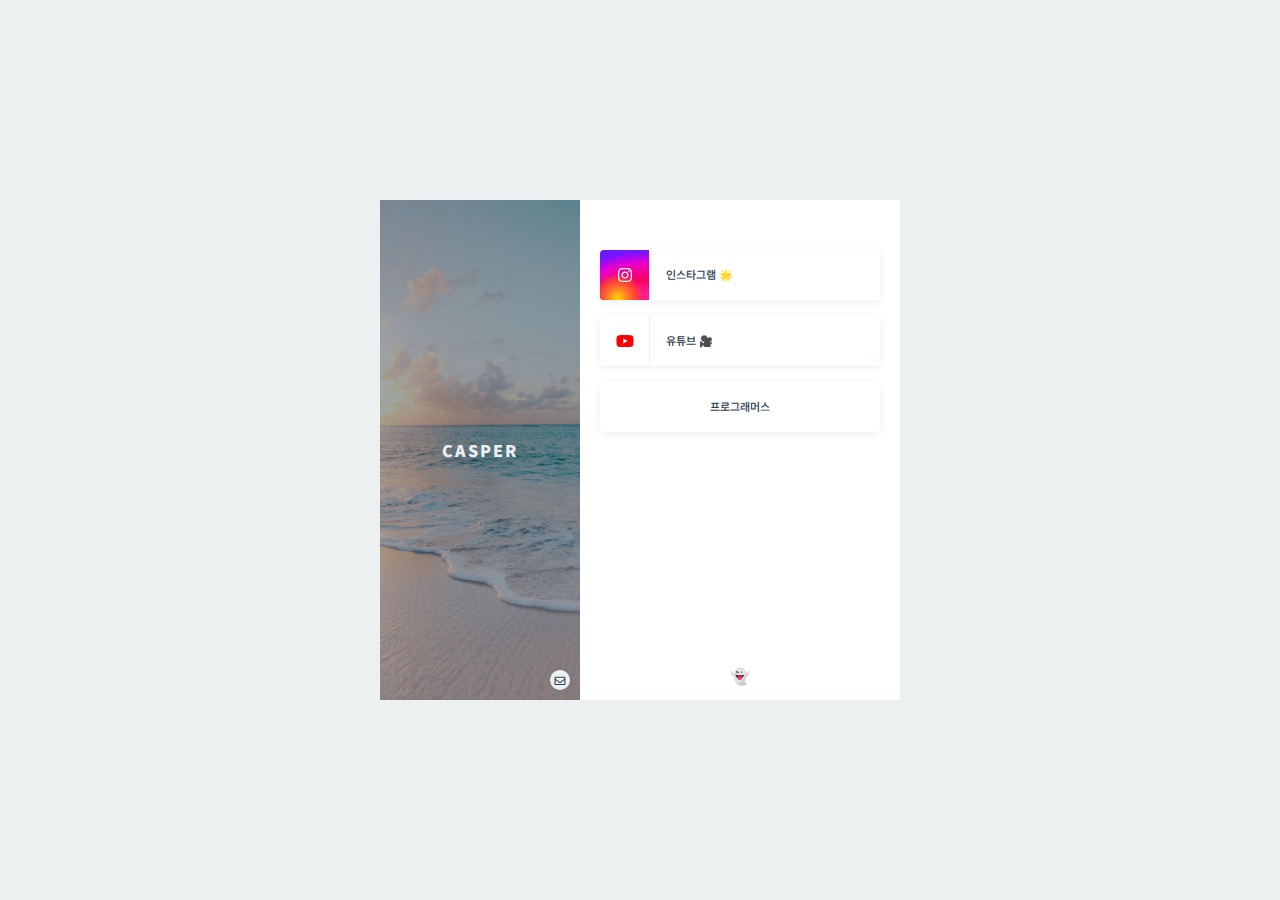
<file: linker/index.html>
<!DOCTYPE html>
<html lang="ko">
<head>
  <meta charset="UTF-8">
  <meta http-equiv="X-UA-Compatible" content="IE=edge">
  <meta name="viewport" content="width=device-width, initial-scale=1.0">

  <title>Casper</title>

  <!-- fonts -->
  <link rel="preconnect" href="https://fonts.googleapis.com">
  <link rel="preconnect" href="https://fonts.gstatic.com" crossorigin>
  <link href="https://fonts.googleapis.com/css2?family=Noto+Sans+KR:wght@100;300;400;500;700;900&display=swap" rel="stylesheet">

  <!-- core -->
  <link rel="stylesheet" href="style.css">
</head>

<body>
  <div id="wrap">
    <div class="container">
      <header id="header">
        <h1 class="title">CASPER</h1>

        <a href="mailto:kty0529@gmail.com">
          <img src="assets/svg/email.svg" alt="이메일 아이콘" />
        </a>
      </header>

      <main id="main">
        <ul>
          <li>
            <a class="instagram" href="https://instagram.com" target="_blank">
              <div class="icon">
                <img src="assets/svg/instagram.svg" alt="인스타그램 아이콘">
              </div>
              <div class="text">인스타그램 🌟</div>
            </a>
          </li>
          <li>
            <a href="https://youtube.com" target="_blank">
              <div class="icon">
                <img src="assets/svg/youtube.svg" alt="유튜브 아이콘">
              </div>
              <div class="text">유튜브 🎥</div>
            </a>
          </li>
          <li>
            <a class="programmers" href="https://programmers.co.kr" target="_blank">
              <div class="text">프로그래머스</div>
            </a>
          </li>
        </ul>
      </main>

      <footer id="footer">👻</footer>
    </div>
</body>
</html>
</file>
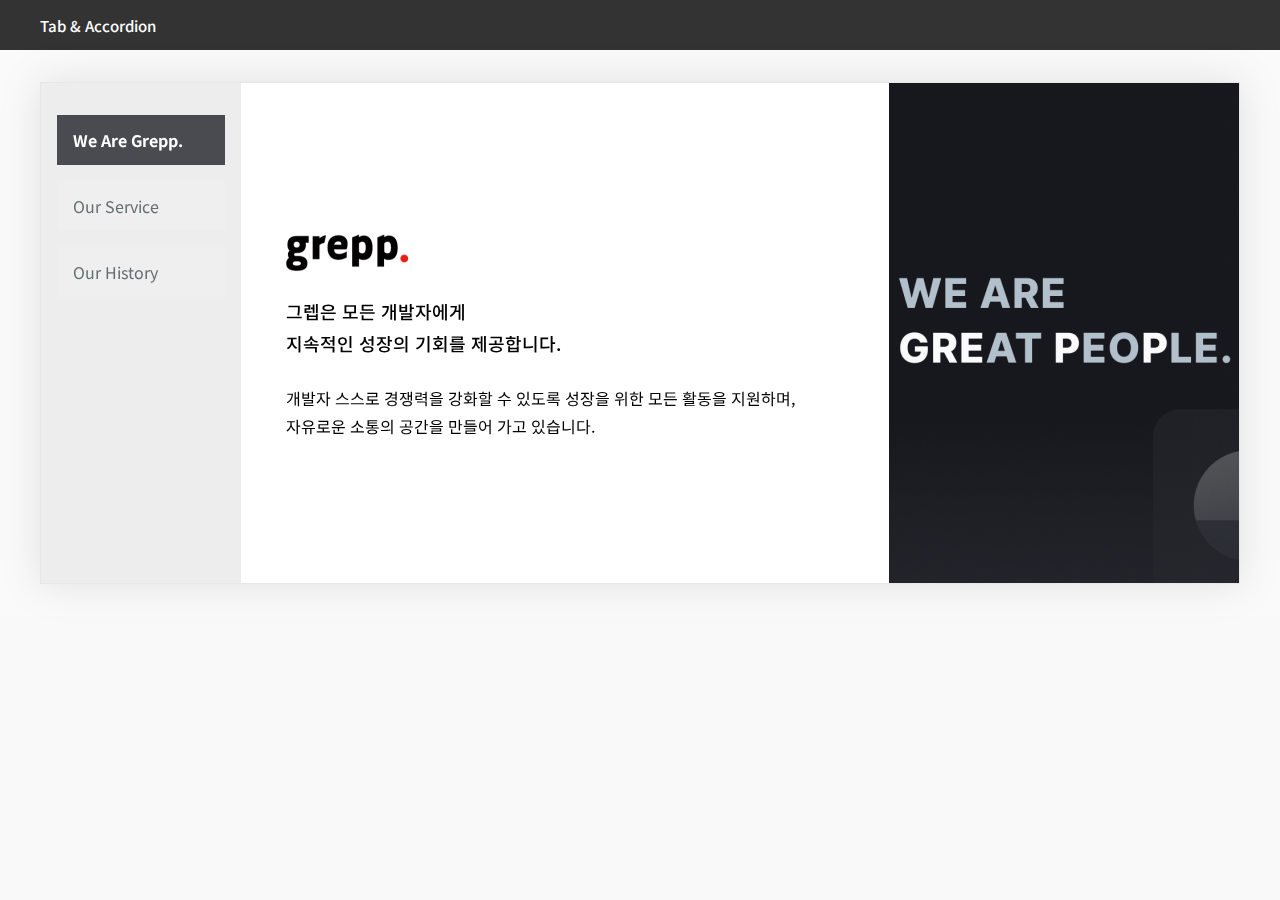
<file: tab_n_accordion/index.html>
<!DOCTYPE html>
<html lang="ko">
<head>
  <meta charset="UTF-8">
  <meta http-equiv="X-UA-Compatible" content="IE=edge">
  <meta name="viewport" content="width=device-width, initial-scale=1.0">
  <title>Tab & Accordion</title>

  <!-- fonts -->
  <link rel="preconnect" href="https://fonts.googleapis.com">
  <link rel="preconnect" href="https://fonts.gstatic.com" crossorigin>
  <link href="https://fonts.googleapis.com/css2?family=Noto+Sans+KR:wght@100;300;400;500;700;900&display=swap" rel="stylesheet">

  <!-- style -->
  <link rel="stylesheet" href="./css/common.css">
  <link rel="stylesheet" href="./css/tab.css">
</head>

<body>
  <div id="wrap">
    <header id="header">
      <div class="container">
        <h1 class="title">Tab & Accordion</h1>
      </div>
    </header>

    <main id="main">
      <div id="tab" class="tab-container">
        <div class="tab-navigation">
          <button data-tab-target="#tab1" type="button" class="button active"><span>We Are&nbsp;</span>Grepp.</button>
          <button data-tab-target="#tab2" type="button" class="button"><span>Our&nbsp;</span>Service</button>
          <button data-tab-target="#tab3" type="button" class="button"><span>Our&nbsp;</span>History</button>
        </div>

        <div class="tab-wrapper">
          <article id="tab1" class="tab-content tab1-content active">
            <div class="inner">
              <h2 class="screen-reader-text">We Are Grepp.</h2>

              <div class="content">
                <img class="logo" src="./images/tab1-logo.png" alt="grepp. 로고 이미지">
                <p class="description description-1">그렙은 모든 개발자에게<br>지속적인 성장의 기회를 제공합니다.</p>
                <p class="description description-2">개발자 스스로 경쟁력을 강화할 수 있도록 성장을 위한 모든 활동을 지원하며,<br>자유로운 소통의 공간을 만들어 가고 있습니다.</p>
              </div>

              <div class="thumbnail">
                <!-- background-image 대신 picture를 사용할 수 있습니다. -->
                <!-- <picture>
                  <source media="(max-width: 767px)" srcset="./images/tab1-image_mo.png">
                  <source media="(max-width: 1023px)" srcset="./images/tab1-image_tb.png">
                  <img src="./images/tab1-image.png" alt="프로그래머스 이미지">
                </picture> -->
              </div>
            </div>
          </article>

          <article id="tab2" class="tab-content tab2-content">
            <div class="inner">
              <h2 class="screen-reader-text">Our Service</h2>

              <ol class="lists">
                <li>
                  <a href="https://programmers.co.kr/" target="_blank">
                    <img class="thumbnail" src="./images/tab2-image01.png" alt="프로그래머스 로고 이미지">
                    <h3 class="title">프로그래머스</h3>
                    <p class="description">개발자들을 위한 교육, 채용, 코딩테스트 서비스</p>
                  </a>
                </li>
                <li>
                  <a href="https://monito.io/" target="_blank">
                    <img class="thumbnail" src="./images/tab2-image02.png" alt="모니토 이미지">
                    <h3 class="title">모니토</h3>
                    <p class="description">온라인 시험 감독 서비스</p>
                  </a>
                </li>
                <li>
                  <a href="https://hashcode.co.kr/" target="_blank">
                    <img class="thumbnail" src="./images/tab2-image03.png" alt="해시코드 이미지">
                    <h3 class="title">해시코드</h3>
                    <p class="description">개발자를 위한 QA 서비스</p>
                  </a>
                </li>
              </ol>
            </div>
          </article>

          <article id="tab3" class="tab-content tab3-content">
            <div class="inner">
              <h2 class="screen-reader-text">Our History</h2>

              <div class="history">
                <ol id="history-lists"></ol>
              </div>
            </div>
          </article>
        </div>
      </div>

      <script>
        // 텝 스크립트
        const tabContainer = document.querySelector('.tab-container');
        const tabNavigations = tabContainer.querySelectorAll('.tab-navigation .button');

        tabNavigations.forEach((navigation, index) => {
          navigation.addEventListener('click', () => {
            // 불필요한 실행 방지를 위한 active 체크
            if ( ! navigation.classList.contains('active') ) {
              const tabId = navigation.dataset.tabTarget;

              navigation.parentNode.querySelector('.active').classList.remove('active');
              navigation.classList.add('active');

              tabContainer.querySelector(tabId).parentNode.querySelector('.active').classList.remove('active');
              tabContainer.querySelector(tabId).classList.add('active');
            }
          })
        });

        // 히스토리 불러와서 추가하기
        fetch('./json/history.json')
          .then((response) => response.json())
          .then((result) => {
            // result 순서 역순으로 변경
            result = result.reverse()

            // 빈 변수 생성해서 아이템 추가
            let listItem = '';

            result.forEach((element, index) => {
              listItem += `<li id="accordion${index + 1}">
                            <button class="button" data-accordion-target="#accordion${index + 1}" type="button">
                              <span class="date">${element.year}</span>
                              <span class="name">${element.title}</span>
                              <img class="arrow" src="./images/arrow_forward_ios.svg" aria-hidden="true">
                            </button>
                            <div class="description">${element.description}</div>
                          </li>`;
            });

            const historyListArea = document.querySelector('#history-lists');
            historyListArea.innerHTML = listItem;
          });

          // 아코디언 기능 추가
          document.querySelector('#history-lists').addEventListener('click', (e) => {
            const button = e.target.closest('.button');

            // 버튼일 경우 액션 실행
            if ( button !== null ) {
              const ul = button.parentNode.parentNode;
              const li = button.parentNode;

              const nowId = button.dataset.accordionTarget.replace('#', '');
              const prevLi = ul.querySelector('.active');

              if ( nowId === li.id ) {
                li.classList.toggle('active');
              }

              if ( prevLi !== null && prevLi.getAttribute('id') !== nowId ) {
                prevLi.classList.remove('active');
              }
            }
          });
      </script>
    </main>
  </div>
</body>
</html>
</file>
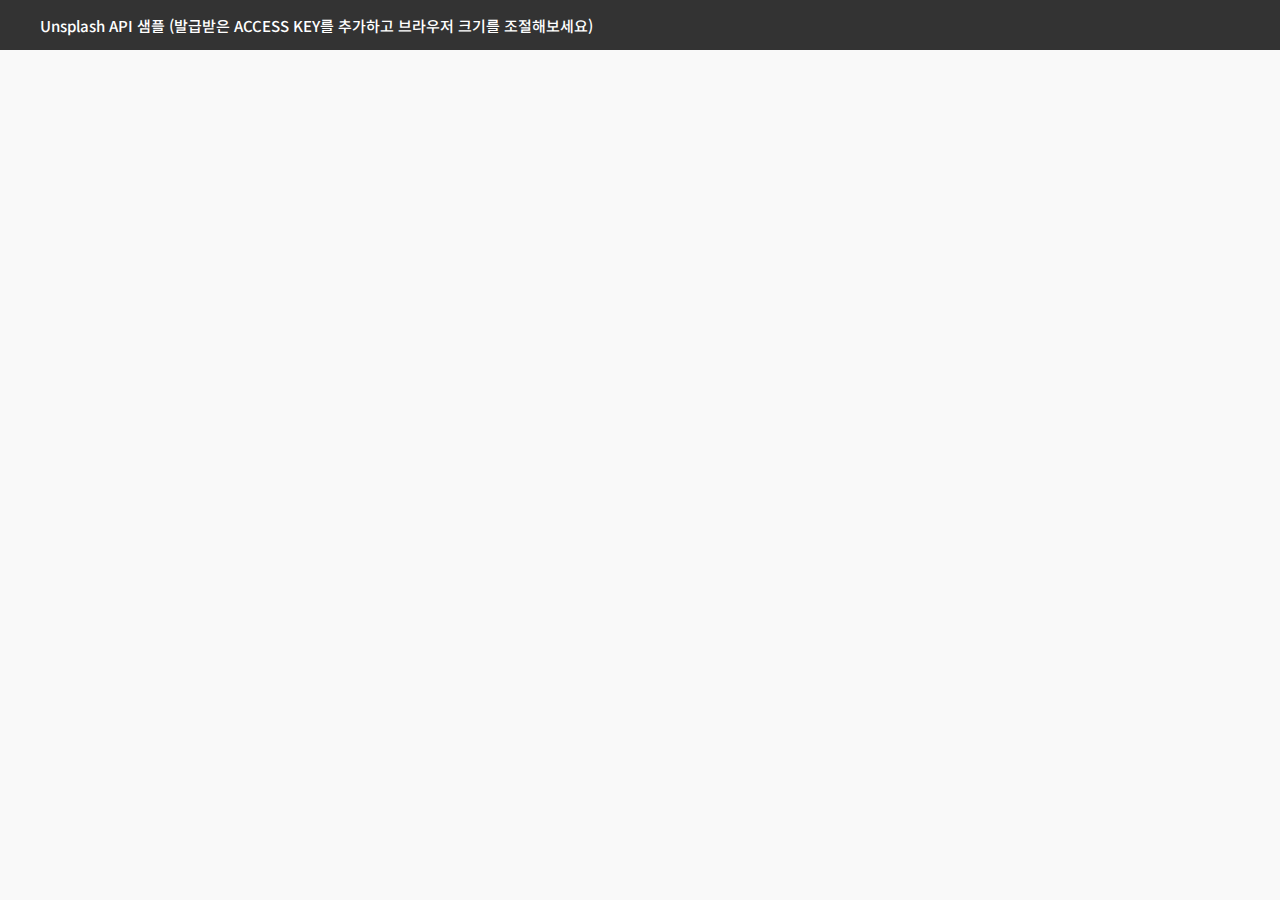
<file: tab_n_accordion/unsplash-api-sample.html>
<!DOCTYPE html>
<html lang="ko">
<head>
  <meta charset="UTF-8">
  <meta http-equiv="X-UA-Compatible" content="IE=edge">
  <meta name="viewport" content="width=device-width, initial-scale=1.0">
  <title>Unsplash API 샘플</title>

  <!-- fonts -->
  <link rel="preconnect" href="https://fonts.googleapis.com">
  <link rel="preconnect" href="https://fonts.gstatic.com" crossorigin>
  <link href="https://fonts.googleapis.com/css2?family=Noto+Sans+KR:wght@100;300;400;500;700;900&display=swap" rel="stylesheet">

  <!-- style -->
  <link rel="stylesheet" href="./css/common.css">
</head>

<body>
  <div id="wrap">
    <header id="header">
      <div class="container">
        <h1 class="title">Unsplash API 샘플 (발급받은 ACCESS KEY를 추가하고 브라우저 크기를 조절해보세요)</h1>
      </div>
    </header>

    <main id="main">
      <div id="image-area"></div>

      <script>
        const ACCESS_KEY = '액세스 키를 입력해주세요';

        fetch(`https://api.unsplash.com/photos/random?client_id=${ACCESS_KEY}`)
          .then(function(response) {
            // 응답값 json 형식으로 반환
            return response.json();
          })
          .then(function(randomImage) {
            // return 확인
            console.log(randomImage);

            // HTML 추가
            const imageArea = document.querySelector('#image-area');
            // descktop first
            // Desktop First 이기 때문에 작은 이미지부터 점점 큰 이미지 순으로 작성되었습니다.
            // imageArea.innerHTML = `<picture>
            //   <source media="(max-width: 575px)" srcset="${randomImage.urls.thumb}">
            //   <source media="(max-width: 1023px)" srcset="${randomImage.urls.small}">
            //   <img src="${randomImage.urls.full}" alt="${randomImage.alt_description}">
            // </picture>`;

            // mobile first
            // Mobile First는 반대로 큰 이미지부터 작은 이미지 순으로 입력해주세요.
            imageArea.innerHTML = `<picture>
              <source media="(min-width: 1023px)" srcset="${randomImage.urls.full}">
              <source media="(min-width: 575px)" srcset="${randomImage.urls.small}">
              <img src="${randomImage.urls.thumb}" alt="${randomImage.alt_description}">
            </picture>`;
          });
      </script>
    </main>
  </div>
</body>
</html>
</file>
<file: linker/style.css>
* {
  box-sizing: border-box;
}

body {
  margin: 0;
  font-family: 'Noto Sans KR', sans-serif;
  background-color: #ECF0F1;
}

h1, h2, h3, h4, h5, h6 {
  margin: 0;
}

#wrap {
  display: flex;
  justify-content: center;
  align-items: center;
  min-height: 100vh;
}

@media all and (max-width: 425px) {
  #wrap {
    align-items: flex-start;
  }
}

#wrap .container {
  display: grid;
  grid-template-areas:
    "header main"
    "header footer"
  ;
  grid-template-columns: 200px 1fr;

  margin: 0 auto;
  max-width: 520px;
  width: 100%;
  background-color: #fff;
}

@media all and (max-width: 425px) {
  #wrap .container {
    display: flex;
    flex-direction: column;
    min-height: 100vh;
  }
}

#header {
  position: relative;
  display: flex;
  justify-content: center;
  align-items: center;
  grid-area: header;
  background-image: url('assets/image/header-background.jpg');
  background-size: cover;
  background-position: center;
}

@media all and (max-width: 425px) {
  #header {
    flex-grow: 0;
    flex-shrink: 0;
    flex-basis: 200px;
  }
}

#header::after {
  content: '';
  position: absolute;
  top: 0;
  left: 0;
  width: 100%;
  height: 100%;
  background: rgba(44, 62, 80, 0.4);
}

#header .title {
  position: relative;
  z-index: 2;
  font-weight: 900;
  font-size: 16px;
  line-height: 180%;
  letter-spacing: 2px;
  color: #ECF0F1;
}

#header a {
  position: absolute;
  z-index: 2;
  right: 10px;
  bottom: 10px;
  display: flex;
  justify-content: center;
  align-items: center;
  width: 20px;
  height: 20px;
  background-color: #ECF0F1;
  border-radius: 20px;
}

#main {
  grid-area: main;
  padding: 50px 20px;
  min-height: 450px;
}

@media all and (max-width: 425px) {
  #main {
    flex-grow: 1;
    flex-shrink: 1;
    flex-basis: auto;
  }
}

#main ul {
  margin: 0;
  padding: 0;
  list-style: none;
}
/* #main li {
  margin-top: 16px;
}
#main li:first-child {
  margin-top: 0;
} */
#main li:not(:first-child) {
  margin-top: 16px;
}

#main li a {
  display: flex;
  gap: 16px;
  align-items: center;
  height: 50px;
  box-shadow: 0px 2px 8px #ECF0F1;
  border-radius: 4px;
  text-decoration: none;
  overflow: hidden;
  transition: all 0.2s;
}

@media all and (max-width: 425px) {
  #main li a {
    height: 60px;
  }
}

#main li a:hover {
  box-shadow: 0px 2px 8px #C1D8DE;
}

#main li .icon {
  display: flex;
  justify-content: center;
  align-items: center;
  width: 50px;
  height: 100%;
  border-right: 1px solid #ECF0F1;
}

@media all and (max-width: 425px) {
  #main li .icon {
    width: 60px;
  }
}

#main li .text {
  font-weight: 500;
  font-size: 11px;
  line-height: 180%;
  color: #2C3E50;
}

@media all and (max-width: 425px) {
  #main li .text {
    font-size: 14px;
  }
}

#main li .instagram .icon {
  background: radial-gradient(51.8% 49.8% at 36.25% 96.55%, #FFD600 0%, #FF6930 48.44%, #FE3B36 73.44%, rgba(254, 59, 54, 0) 100%) /* warning: gradient uses a rotation that is not supported by CSS and may not behave as expected */, radial-gradient(182.65% 122.8% at 84.5% 113.5%, #FF1B90 24.39%, #F80261 43.67%, #ED00C0 68.85%, #C500E9 77.68%, #7017FF 89.32%) /* warning: gradient uses a rotation that is not supported by CSS and may not behave as expected */;
}

#main li .programmers {
  justify-content: center;
}

#footer {
  grid-area: footer;
  display: flex;
  justify-content: center;
  align-items: center;
  height: 50px;
}

@media all and (max-width: 425px) {
  #footer {
    flex-grow: 0;
    flex-shrink: 0;
    flex-basis: auto;
  }
}
</file>
<file: tab_n_accordion/css/common.css>
/* common */
*, ::before, ::after {
  box-sizing: border-box;
}

html, body {
  margin: 0;
  padding: 0;
  font-family: 'Noto Sans KR', sans-serif;
  background-color: #f9f9f9;
}

button {
  font-family: inherit;
}

a {
  color: inherit;
  text-decoration: none;
}

body {
  background-color: #FAFAFA;
}

img {
  max-width: 100%;
  height: auto;
  vertical-align: middle;
}

.container {
  margin: 0 auto;
  padding: 0 15px;
  max-width: calc(1200px + 15px + 15px);
  width: 100%;
}

.screen-reader-text {
  position: absolute;
  margin: -1px;
  width: 1px;
  height: 1px;
  border: 0;
  clip: rect(1px, 1px, 1px, 1px);
  clip-path: inset(50%);
  word-wrap: normal;
  overflow: hidden;
}

#header {
  flex: 0 0 auto;
  width: 100%;
  background-color: #333;
}

#header .title {
  margin: 0;
  height: 50px;
  display: flex;
  align-items: center;
  font-size: 15px;
  font-weight: 500;
  color: #fff;
}
</file>
<file: tab_n_accordion/css/tab.css>
/* main */
#main {
  display: flex;
  justify-content: center;
  padding: 32px;
}

@media (max-width: 1023px) {
  #main {
    align-items: flex-start;
  }
}

@media (max-width: 767px) {
  #main {
    padding: 32px 16px;
  }
}

/* tab */
.tab-container {
  display: flex;
  max-width: 1200px;
  width: 100%;
  background-color: #fff;
  border: 1px solid #E7E7E7;
  filter: drop-shadow(0px 0px 20px rgba(0, 0, 0, 0.1));
}

@media (max-width: 1023px) {
  .tab-container {
    flex-direction: column;
  }
}

/* tab navigation */
.tab-navigation {
  flex: 0 0 200px;
  z-index: 3;
  display: flex;
  flex-direction: column;
  row-gap: 16px;
  padding: 32px 16px;
  background-color: #ededed;
}

.tab-navigation .button {
  display: flex;
  align-items: center;
  padding: 0 16px;
  height: 50px;
  font-size: 16px;
  line-height: 180%;
  color: #636e72;
  border: 0;
  cursor: pointer;
}

.tab-navigation .button.active {
  font-weight: 700;
  color: #fff;
  background-color: #4a4b50;
}

.tab-navigation .button:not(.active):hover {
  background-color: rgba(255, 255, 255, 0.5);
}

@media (max-width: 1023px) {
  .tab-navigation {
    flex-basis: auto;
    flex-direction: row;
    padding: 0;
  }

  .tab-navigation .button {
    flex: 1 1 0px;
    font-size: 14px;
    text-align: center;
    justify-content: center;
  }
}

@media (max-width: 767px) {
  .tab-navigation .button span {
    display: none;
  }
}

/* tab wrapper */
.tab-wrapper {
  flex: 1 1 auto;
}

/* tab content common */
.tab-content {
  display: none;
  height: 0;
  overflow: hidden;
}

.tab-content.active {
  display: block;
  height: initial;
}

@media (min-width: 1024px) {
  .tab-content.active {
    animation: fadeIn 0.5s;
  }

  @keyframes fadeIn {
    0% { opacity: 0; }
    100% { opacity: 1; }
  }
}

/* tab1 content */
.tab1-content .inner {
  display: flex;
  height: 100%;
  min-height: 500px;
}

.tab1-content .content {
  flex: 1 1 auto;
  display: flex;
  flex-direction: column;
  justify-content: center;
  padding: 32px;
}

.tab1-content .content .logo {
  max-width: 150px;
}

.tab1-content .content .description {
  margin: 0;
  padding-left: 13px;
  line-height: 180%;
}

.tab1-content .content .description-1 {
  margin-top: 16px;
  font-weight: 500;
  font-size: 18px;
}

.tab1-content .content .description-2 {
  margin-top: 24px;
  font-size: 16px;
}

.tab1-content .thumbnail {
  flex: 0 0 350px;
  background: #17181D url('../images/tab1-image.png') no-repeat center center / cover;
}

.tab1-content .thumbnail picture {
  display: block;
  width: 100%;
  height: 100%;
}

.tab1-content .thumbnail picture img {
  width: 100%;
  height: 100%;
  vertical-align: middle;
  object-fit: cover;
  object-position: center;
}

@media (max-width: 1023px) {
  .tab1-content .inner {
    min-height: 450px;
  }

  .tab1-content .content {
    flex: 1 1 50%;
    padding-left: 16px;
    padding-right: 16px;
  }

  .tab1-content .thumbnail {
    flex: 1 1 50%;
    background-image: url('../images/tab1-image_tb.png');
  }
}

@media (max-width: 767px) {
  .tab1-content .inner {
    flex-direction: column;
    min-height: auto;
  }

  .tab1-content .content {}

  .tab1-content .content .logo {
    width: 100px;
  }

  .tab1-content .content .description {
    margin-top: 16px;
    padding-left: 8px;
  }

  .tab1-content .content .description-1 {
    font-size: 16px;
  }

  .tab1-content .content .description-2 {
    font-size: 14px;
  }

  .tab1-content .thumbnail {
    min-height: 0;
    flex-basis: 225px;
    background-image: url('../images/tab1-image_mo.png');
  }
}

/* tab2 content */
.tab2-content .inner {
  display: flex;
  align-items: center;
  min-height: 500px;
  padding: 64px 32px;
}

.tab2-content .lists {
  margin: 0;
  padding: 0;
  list-style: none;
  display: flex;
  gap: 16px;
}

.tab2-content li a {
  display: flex;
  flex-direction: column;
  text-align: center;
}

.tab2-content li .thumbnail {
  height: 200px;
  object-fit: cover;
  object-position: center;
  background-color: #202b3d;
}

.tab2-content li .title {
  margin: 0;
  order: 1;
  font-weight: 700;
  font-size: 20px;
  line-height: 180%;
}

.tab2-content li .description {
  margin: 8px 0 0;
  font-size: 14px;
  line-height: 180%;
  color: #555;
}

@media (max-width: 1023px) {
  .tab2-content .inner {
    padding: 32px 16px;
    min-height: auto;
  }

  .tab2-content li .title {
    font-size: 16px;
  }
}

@media (max-width: 767px) {
  .tab2-content .lists {
    flex-direction: column;
    width: 100%;
  }
}

/* tab3 content */
.tab3-content .inner {
  padding: 64px 32px;
}

.tab3-content .history ol {
  margin: 0;
  padding: 0;
  list-style: none;
  display: flex;
  flex-direction: column;
  gap: 16px;
}

.tab3-content .history li {
  position: relative;
  padding-left: 32px;
  line-height: 180%;
}

.tab3-content .history li:not(:last-child)::before {
  content: '';
  position: absolute;
  left: 3px;
  bottom: 0;
  height: calc(100% + 16px); /* li 사이 gap 만큼 추가 */
  width: 2px;
  background-color: #eee;
  transform: translateY(32px); /* li gap * 2 */
}

.tab3-content .history li::after {
  content: '';
  position: absolute;
  top: 11px;
  left: 0;
  width: 8px;
  height: 8px;
  background-color: #fff;
  border: 1px solid #888;
  border-radius: 50%;
}

.tab3-content .history li .button {
  display: grid;
  grid-template: 1fr / auto 16px;
  column-gap: 8px;
  align-items: center;
  padding: 0;
  width: 100%;
  text-align: left;
  background-color: transparent;
  border: 0;
  cursor: pointer;
}

.tab3-content .history li .date {
  grid-area: 1 / 1;
  font-weight: 500;
  font-size: 14px;
  line-height: 180%;
  color: #888;
}

.tab3-content .history li .name {
  grid-area: 2 / 1;
  font-size: 16px;
}

.tab3-content .history li .arrow {
  grid-area: span 2 / 2;
  width: 16px;
  height: 16px;
}

.tab3-content .history li .description {
  display: none;
  margin-top: 4px;
  padding: 16px;
  font-size: 14px;
  line-height: 180%;
  background-color: #fafafa;
}

.tab3-content .history li.active .name {
  font-weight: 500;
}

.tab3-content .history li.active .arrow {
  transform: rotate(180deg);
}

.tab3-content .history li.active .description {
  display: block;
}

@media (max-width: 1023px) {
  .tab3-content .inner {
    padding: 32px;
  }

  .tab3-content .history li {
    padding-left: 24px;
  }
}

@media (max-width: 767px) {
  .tab3-content .inner {
    padding-left: 16px;
    padding-right: 16px;
  }

  .tab3-content .history li::after {
    top: 8px;
  }

  .tab3-content .history li .date {
    font-size: 12px;
  }

  .tab3-content .history li .name {
    font-size: 14px;
  }

  .tab3-content .history li .arrow {
    align-self: flex-start;
    margin-top: 9px;
    width: 12px;
    height: 12px;
  }

  .tab3-content .history li .description {
    font-size: 12px;
  }
}
</file>
